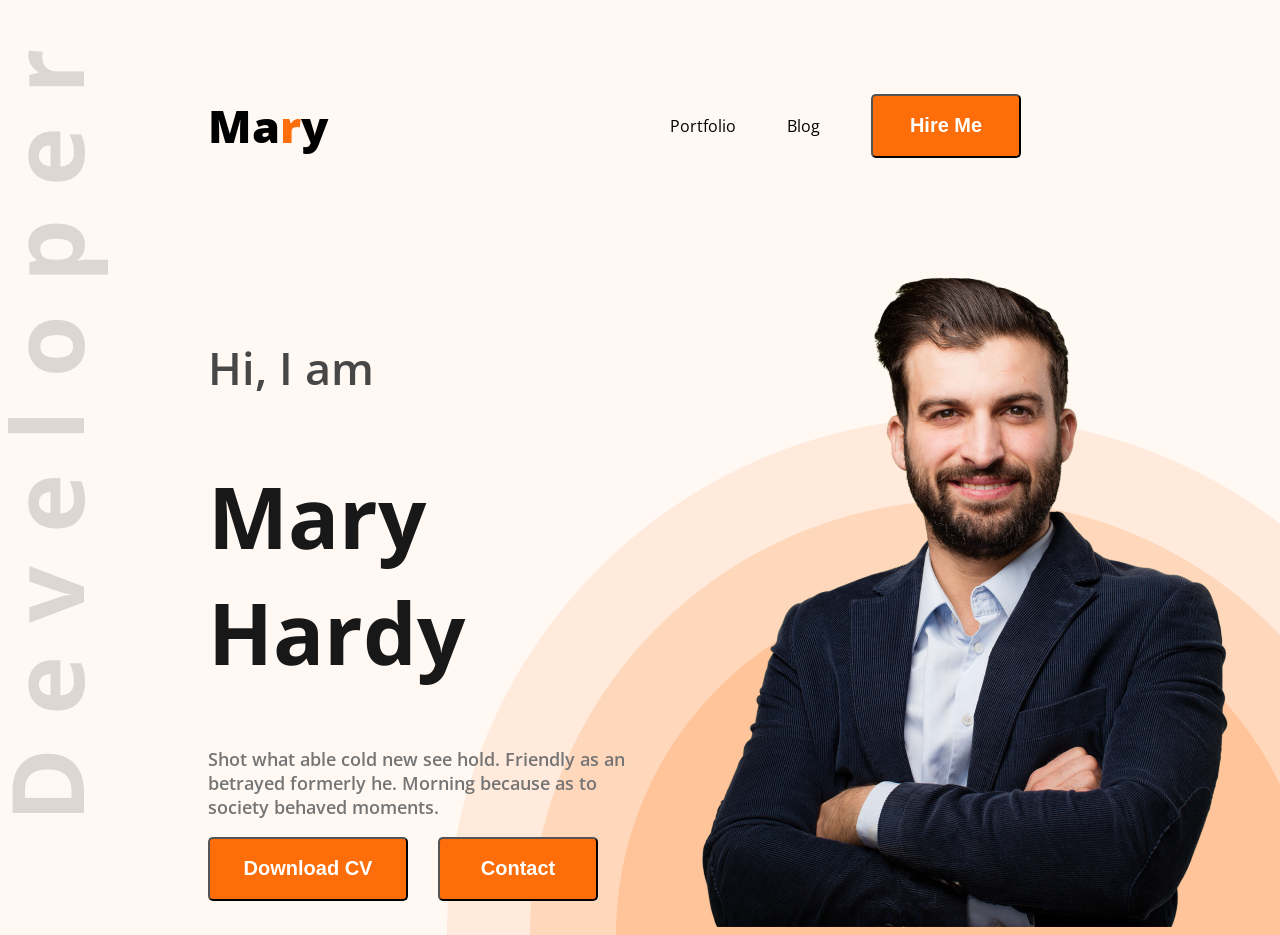
<file: index.html>
<!DOCTYPE html>
<html lang="en">
<head>
    <meta charset="UTF-8">
    <meta name="viewport" content="width=device-width, initial-scale=1.0">
    
    <link rel="preconnect" href="https://fonts.googleapis.com">
    <link rel="preconnect" href="https://fonts.gstatic.com" crossorigin>
    <link href="https://fonts.googleapis.com/css2?family=Open+Sans:ital,wght@0,300..800;1,300..800&display=swap" rel="stylesheet">
    <title>Mary Hardy</title>
    <link rel="stylesheet" href="styles/styles.css">
</head>
<body class="open-sans-normal background">
    <header class="header-general">
     <nav>
         <h3 class="nav-title">Ma<span class="header-letter">r</span>y</h3>
         <ul class="nav-bar">
            <li><a class="color-2" href=""></a>Portfolio</li>
            <li><a class="color-2" href=""></a>Blog</li>
            <li><a href="https://www.linkedin.com/feed/"><button class="btn-primary">Hire Me</button></a></li>

         </ul>
        
     </nav>
     <div class="banner">
         <div class="banner-content">
            <h4 class="greeting dark-2">Hi, I am</h4>
            <h1 class="name dark-1">Mary Hardy</h1>  
            <p class="banner-description dark-3">Shot what able cold new see hold. Friendly as an betrayed formerly he. Morning because as to society behaved moments.</p> 
            <div class="banner-btn">
            <a href=""><button class="btn-primary" style="width: 200px; padding-left: 17px; padding-right: 17px;">Download CV</button></a>
            <a href=""><button class="btn-primary" style="width: 160px;">Contact</button></a>
            </div>
        </div>
         <img src="images/hardy.png" alt="Profile picture">
    </div>
    </header>
     <main></main>



     <footer></footer>
     
     

</body>
    </html>
</file>
<file: styles/styles.css>
.open-sans-normal {
    font-family: "Open Sans", sans-serif;
    font-optical-sizing: auto;
    font-weight: 400;
    font-style: normal;
    font-variation-settings:
      "wdth" 100;
  }
  


 /* header styles */


     .header-general{

     background-image: url(../images/developer.png);
     background-repeat: no-repeat;
     background-position: top left, bottom right;

     }
     .background{
        background-image: url(../images/header_bg.png);
        background-repeat: no-repeat;
        background-position: bottom right;
     
     }



     nav{
     display: flex;
     align-items: center;
     justify-content: space-between;
     margin: 50px 200px;
    }
    
    .nav-title{
        font-weight: 800;
        font-size: 45px;
        color: 181818;
    }
 
    .header-letter{
                    
        color: #FD6E0A;
   
    }
    
    
    .nav-bar{
        display: flex;
        list-style: none;
        text-decoration: none;
        align-items: center;
        
    }
    
    nav ul li {

        margin-right: 51px;
    }


  /* banner styles */

     .banner{
        display: flex;
        align-items: center;
        justify-content: space-between;
        margin: 0 35px 0 200px;
     }

     .greeting{
         font-size: 45px;
         font-weight: 600;
     }
   
     .name{

         font-size: 85px;
         font-weight: 700;
     }

     .banner-btn{
         display: flex;
         align-items: center;
         gap: 30px  ;
     }

     .banner-description{

        font-size: 18px;
        font-weight: 600;
        word-wrap: break-word;
     }




    /* shared styles */



    .background{
               background-color:#FFF8F3

    }
    
    .dark-1{

        color: #181818;
    }
    
    

    .dark-2{
        color: #474747;

    }

    .dark-3{

        color: #757575;
    }

    .btn-primary{

                 height: 64px;
                 width: 150px;
                 background-color: #FD6E0A;
                 color: #FFFFFF;
                 padding: 18px 36px;
                 border-radius: 5px;
                 font-size: 20px;
                 font-weight: bold;
                 
    }
</file>
